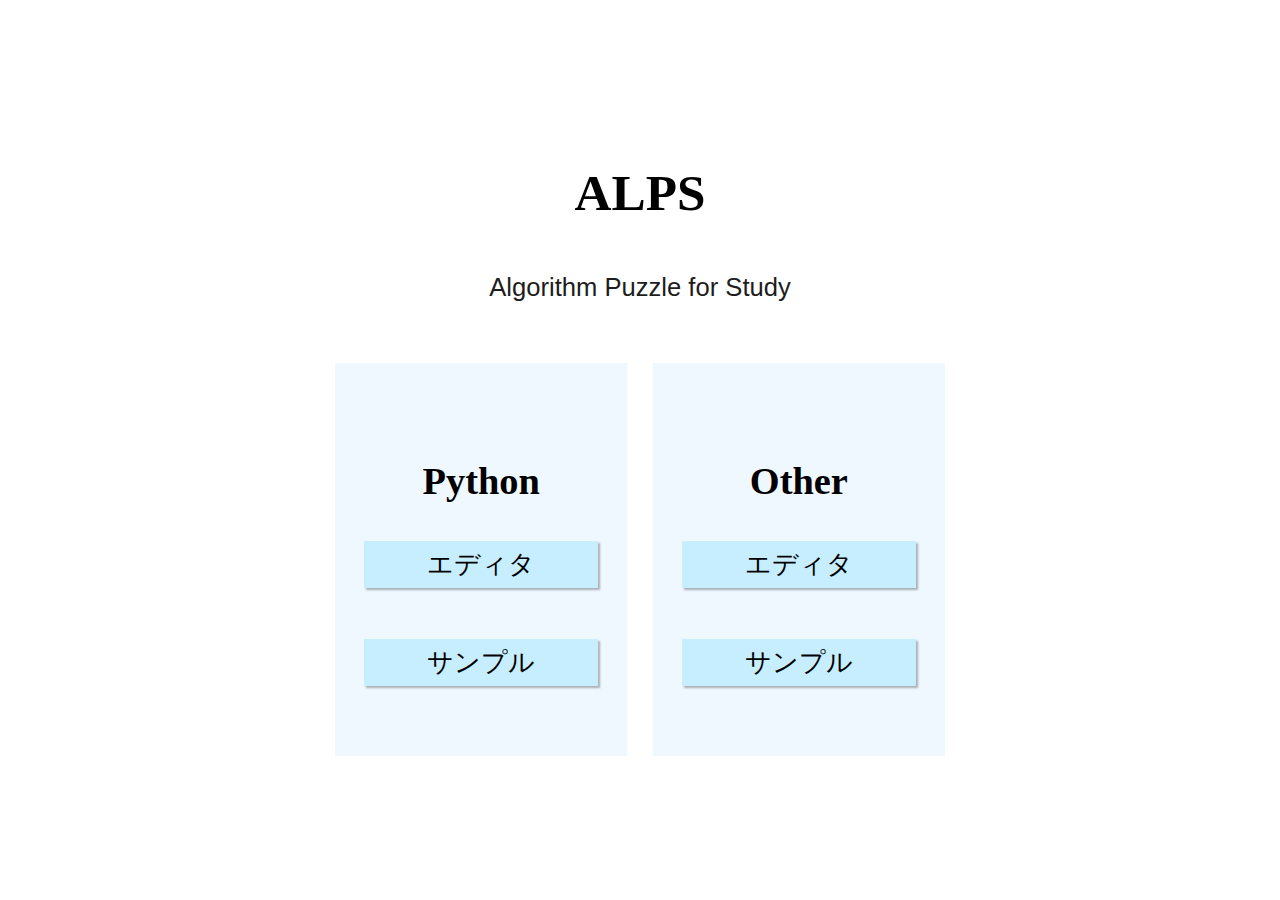
<file: index.html>
<!DOCTYPE html>
<html lang="ja">
<head>
	<meta charset="UTF-8">
	<meta name="viewport" content="width=device-width, initial-scale=1">
	<title>ALPS</title>
	<link rel="icon" href="icon.ico">
	<link rel="stylesheet" type="text/css" href="./css/common.css">
</head>
<body>
	<main id="main">
		<header id="title">
			<h1>ALPS</h1>
			<p>Algorithm Puzzle for Study</p>
		</header>
		<section class="category">
			<h2>Python</h2>
			<p><a href="./contentPython/editor.html">エディタ</a></p>
			<p><a href="./contentPython/sample.html">サンプル</a></p>
		</section>
<!--
		<section class="category">
			<h2>DNCL</h2>
			<p><a href="./contentDNCL/editor.html">エディタ</a></p>
			<p><a href="./contentDNCL/sample.html">サンプル</a></p>
		</section>
-->
		<section class="category">
			<h2>Other</h2>
			<p><a href="./contentOther/editor.html">エディタ</a></p>
			<p><a >サンプル</a></p>
		</section>
	</main>
</body>
</html>
</file>
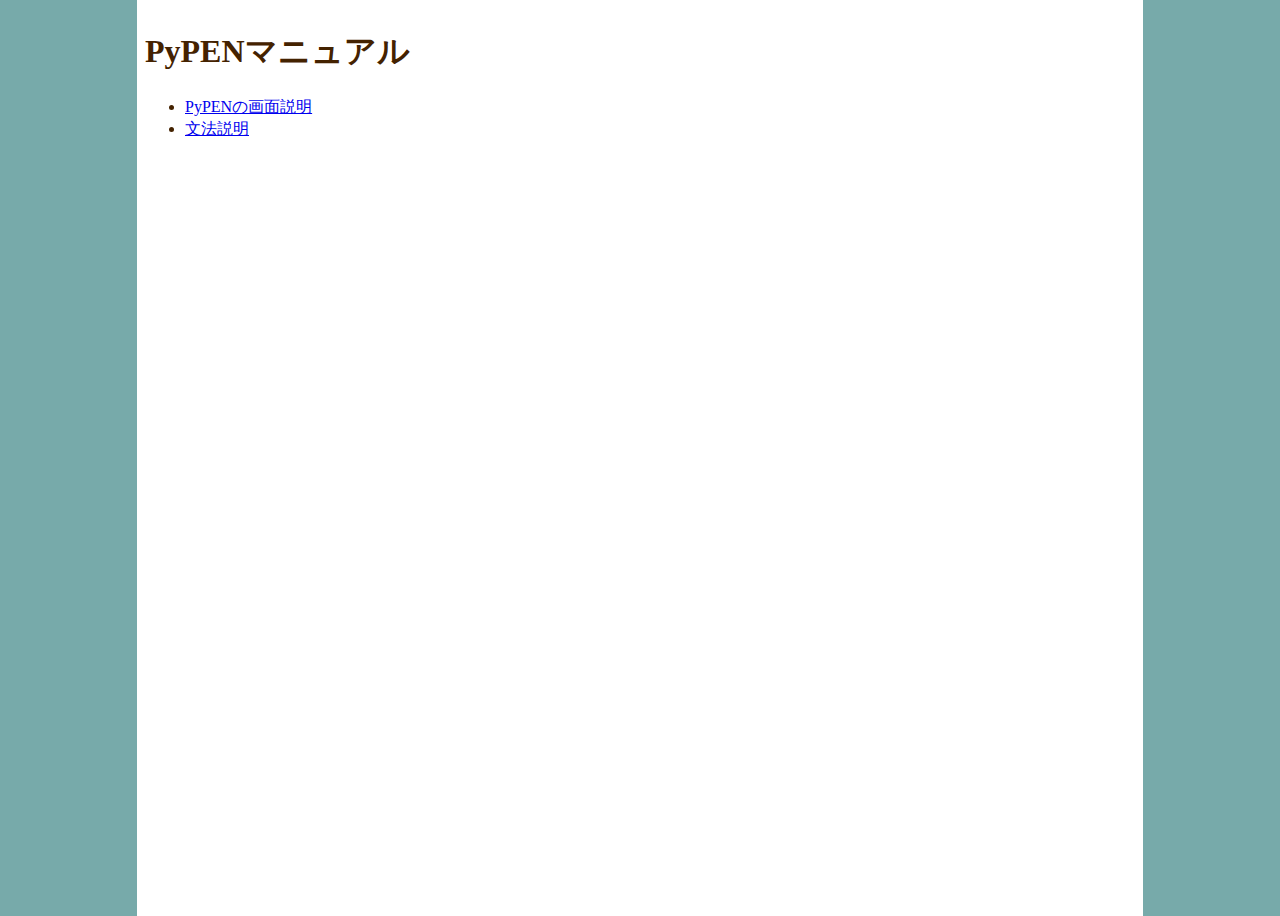
<file: js/js-pypen/manual/index.html>
<!DOCTYPE html>
<html>
    <head>
        <meta charset="utf-8"/>
        <link rel="stylesheet" type="text/css" href="index.css"/>
        <title>PyPENマニュアル</title>
    </head>
    <body>
        <div id="whole">
        <h1>PyPENマニュアル</h1>
        <ul>
            <li><a href="pypen.html">PyPENの画面説明</a></li>
            <li><a href="syntax.html">文法説明</a></li>
        </ul>
        </div>
    </body>
</html>
</file>
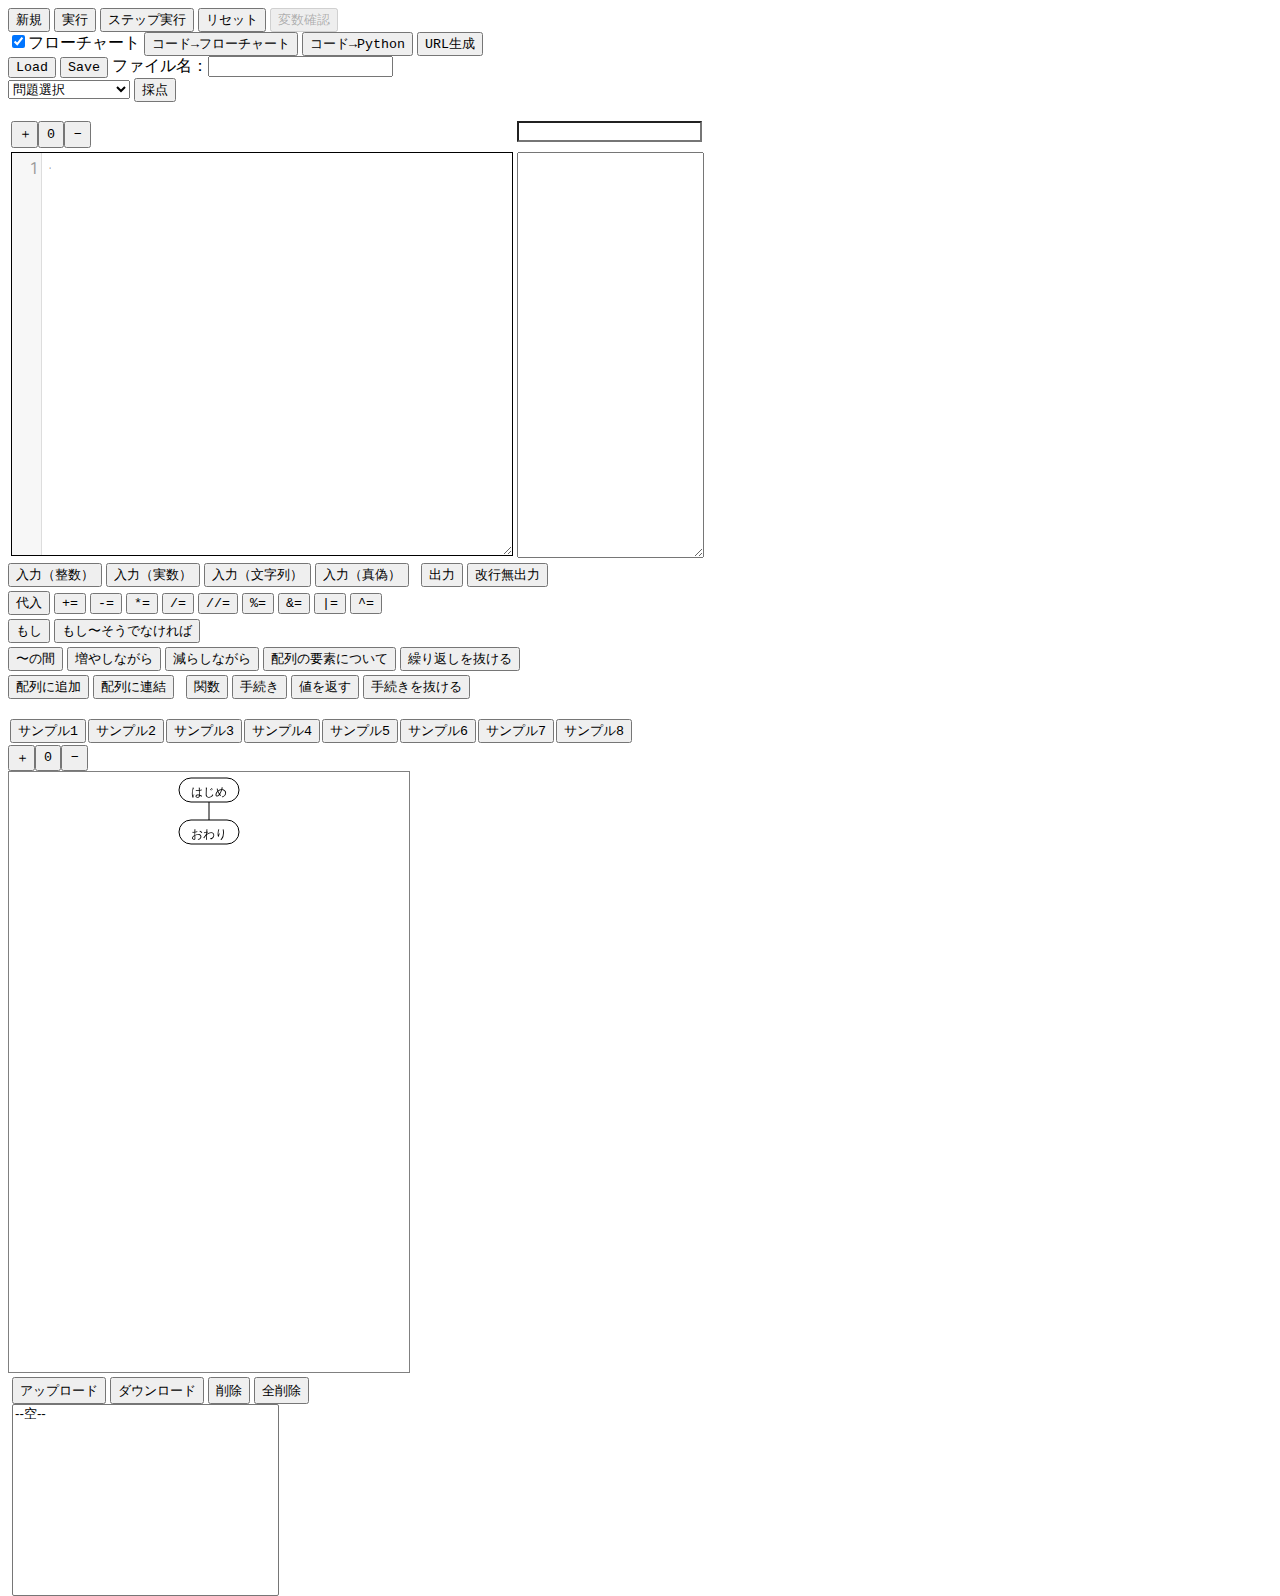
<file: contentDNCL/editor.html>
<!DOCTYPE html>
<html>
<head>
	<meta charset="UTF-8">
	<title>PyPEN</title>
	<link rel="icon" href="../icon.ico">
	<link href="../js/js-pypen/js/jquery.contextMenu.min.css" type="text/css" rel="stylesheet"/>
	<link href="../js/js-pypen/js/codemirror.css" type="text/css" rel="stylesheet"/>
	<link href="../js/js-pypen/dncl.css" type="text/css" rel="stylesheet"/>
</head>
<body>
	<div>
		<div id="Button_area">
		<button   id="newButton" type="button">新規</button>
		<button   id="runButton" type="button">実行</button>
		<button   id="stepButton" type="button">ステップ実行</button>
		<button   id="resetButton" type="button">リセット</button>
		<button   id="dumpButton" type="button">変数確認</button>
		<span     id="dirty">*</span>  <br>
		<input    id="flowchartButton" type="checkbox">フローチャート
		<button   id="drawButton" type="button" onclick="codeChange();">コード→フローチャート</button>
		<button   id="pythonButton" type="button" onclick="makePython();">コード→Python</button>
		<button   id="urlButton" type="button">URL生成</button><br>
		<button   id="loadButton1" type="button">Load</button>
		<input    id="loadButton" type="file" accept=".PyPEN"/>
		<a href="#" id="downloadLink"><button>Save</button></a>
		ファイル名：<input id="file_prefix" type="text"/><br>
		</div>
		<div id="Quiz_area">
			<select id="quiz_select"></select>
			<button id="quiz_marking">採点</button>
			<p id="quiz_question"></p>
		</div>
		<table>
			<tr><td>
				<button type="button" id="font_up"   onclick='font_size(1);' style="width:2em;height:2em;">＋</button>
				<button type="button" id="font_zero" onclick='font_size(0);' style="width:2em;height:2em;">0</button>
				<button type="button" id="font_down" onclick='font_size(-1);' style="width:2em;height:2em;">−</button>
			</td><td>
				<div id="Input_area">
					<input id="input_area" type="text" size="20" onkeydown="keydownInput(event);">
					<span id="input_status">Now Loading...</span><br>
				</div>
			</td></tr>
			<tr><td>
				<div id="Source_area">
					<textarea id="sourceTextarea" spellcheck="false"></textarea>
				</div>
			</td><td>
				<div id="Result_area">
					<textarea id="resultTextarea" cols="20" readonly></textarea>
				</div>
			</td></tr>
		</table>
		<div id="EditButtons">
			<button type="button" class="editButton" onclick='editButton("《変数》に整数を入力する");'>入力（整数）</button>
			<button type="button" class="editButton" onclick='editButton("《変数》に実数を入力する");'>入力（実数）</button>
			<button type="button" class="editButton" onclick='editButton("《変数》に文字列を入力する");'>入力（文字列）</button>
			<button type="button" class="editButton" onclick='editButton("《変数》に真偽を入力する");'>入力（真偽）</button>&nbsp;&nbsp;
			<button type="button" class="editButton" onclick='editButton("表示する(《値》)");'>出力</button>
			<button type="button" class="editButton" onclick='editButton("改行なしで表示する(《値》)");'>改行無出力</button><br>
			<button type="button" class="editButton" onclick='editButton("《変数》=《値》");'>代入</button>
			<button type="button" class="editButton" onclick='editButton("《変数》+=《値》");'>+=</button>
			<button type="button" class="editButton" onclick='editButton("《変数》-=《値》");'>-=</button>
			<button type="button" class="editButton" onclick='editButton("《変数》*=《値》");'>*=</button>
			<button type="button" class="editButton" onclick='editButton("《変数》/=《値》");'>/=</button>
			<button type="button" class="editButton" onclick='editButton("《変数》//=《値》");'>//=</button>
			<button type="button" class="editButton" onclick='editButton("《変数》%=《値》");'>%=</button>
			<button type="button" class="editButton" onclick='editButton("《変数》&=《値》");'>&amp;=</button>
			<button type="button" class="editButton" onclick='editButton("《変数》|=《値》");'>|=</button>
			<button type="button" class="editButton" onclick='editButton("《変数》^=《値》");'>^=</button><br>
			<button type="button" class="editButton" onclick='editButton("もし《条件式》ならば：");'>もし</button>
			<button type="button" class="editButton" onclick='editButton("もし《条件式》ならば：\nそうでなければ：");'>もし〜そうでなければ</button><br>
			<button type="button" class="editButton" onclick='editButton("《条件式》の間：");'>〜の間</button>
			<button type="button" class="editButton" onclick='editButton("《変数》を《値》から《値》まで《値》ずつ増やしながら：");'>増やしながら</button>
			<button type="button" class="editButton" onclick='editButton("《変数》を《値》から《値》まで《値》ずつ減らしながら：");'>減らしながら</button>
			<button type="button" class="editButton" onclick='editButton("《配列》の要素《変数》について繰り返す：");'>配列の要素について</button>
			<button type="button" class="editButton" onclick='editButton("繰り返しを抜ける\n");'>繰り返しを抜ける</button><br>
			<button type="button" class="editButton" onclick='editButton("《配列変数》に《値》を追加する");'>配列に追加</button>
			<button type="button" class="editButton" onclick='editButton("《配列変数》に《配列》を連結する");'>配列に連結</button>&nbsp;&nbsp;
			<button type="button" class="editButton" onclick='editButton("関数 《関数名》()：");'>関数</button>
			<button type="button" class="editButton" onclick='editButton("手続き 《手続き名》()：");'>手続き</button>
			<button type="button" class="editButton" onclick='editButton("《値》を返す");'>値を返す</button>
			<button type="button" class="editButton" onclick='editButton("手続きを抜ける");'>手続きを抜ける</button>
		</div>
		<div id="SampleButtons">
		</div>
	</div>
	<div id="Right_area">
		<div id="Flowchart_area">
			<div>
				<button type="button" onclick="changeSize(1);" style="width:2em;height:2em;float:left;">＋</button>
				<button type="button" onclick="changeSize(0);" style="width:2em;height:2em;float:left;">0</button>
				<button type="button" onclick="changeSize(-1);" style="width:2em;height:2em;float:left;">−</button>
			</div>
			<canvas id="flowchart" width="400px" height="600px"></canvas><br>
		</div>
		<div id="Storage_area">
			<button type="button" id="storage_upload1">アップロード</button>
			<input type="file"    id="storage_upload"></input>
			<a href="#" id="storage_download"><button id="storage_download1">ダウンロード</button></a>
			<button type="button" id="storage_remove">削除</button>
			<button type="button" id="storage_clear">全削除</button><br>
			<select id="storage_list" size="10">
			</select>
		</div>
	</div>
	<canvas id="canvas"></canvas>
	<div id="graph"></div>
<div id="input"></div>
<div id="input-overlay"></div>
<script src="../js/js-pypen/load.js" type="text/javascript"></script>
</body>
</html>
</file>
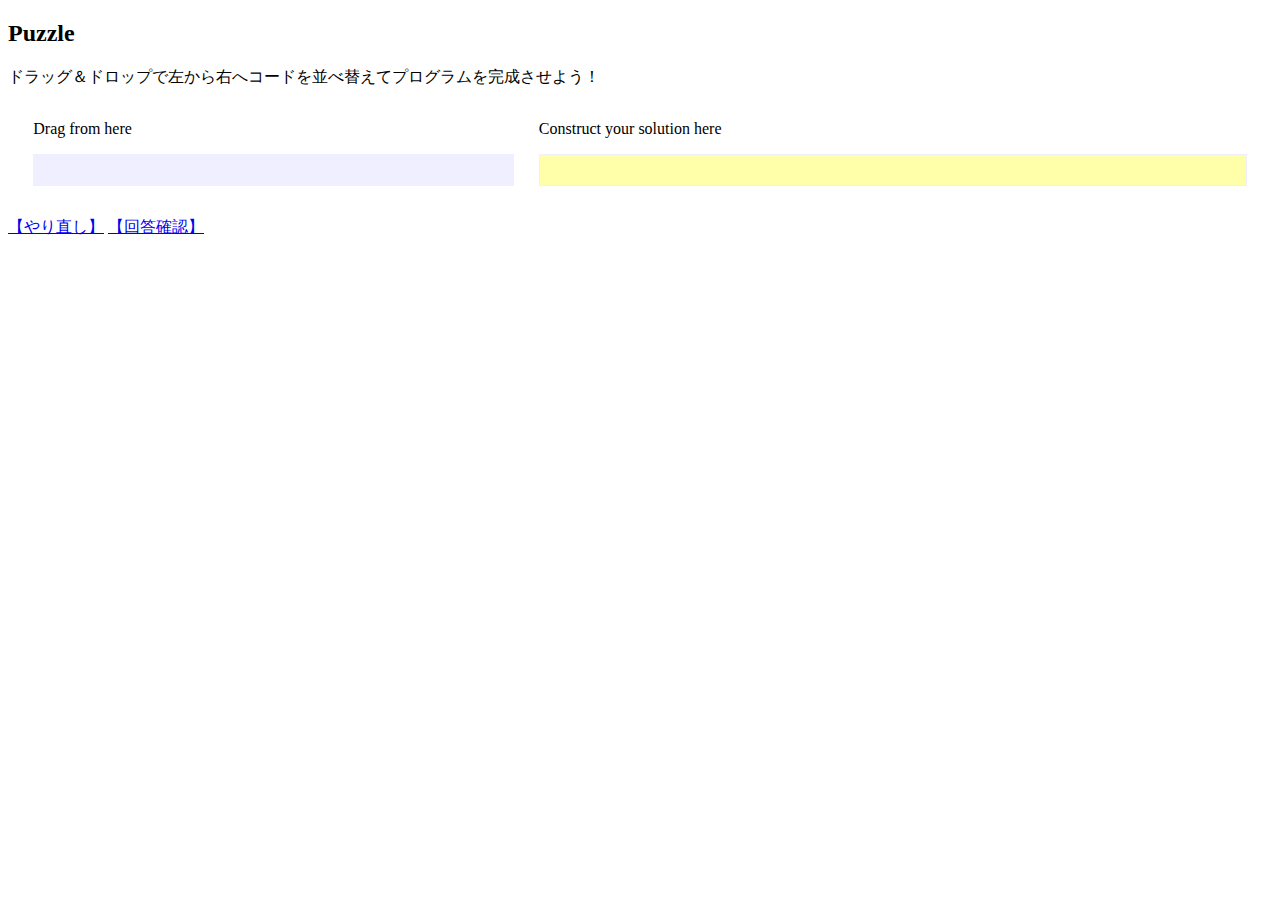
<file: contentOther/puzzle.html>
<!DOCTYPE html>
<html lang="ja">
<head>
    <meta charset="UTF-8">
    <title>alps</title>
    <link rel="icon" href="../icon.ico">
    <link href="../js/js-parsons/parsons.css" rel="stylesheet" />
    <link href="../js/js-parsons/lib/prettify.css" rel="stylesheet" />
    <script src="../js/js-parsons/lib/prettify.js"></script>
    <script src="../js/js-parsons/lib/jquery.min.js"></script>
    <script src="../js/js-parsons/lib/jquery-ui.min.js"></script>
    <script src="../js/js-parsons/lib/jquery.ui.touch-punch.min.js"></script>
    <script src="../js/js-parsons/lib/underscore-min.js"></script>
    <script src="../js/js-deflate/rawdeflate.js"></script>
    <script src="../js/js-deflate/rawinflate.js"></script>
    <script src="../js/js-parsons/lib/lis.js"></script>
    <script src="../js/js-parsons/parsons.js"></script>
    <script src="../js/common.js"></script>
</head>
<body>
    <h2>Puzzle</h2>
    <p>ドラッグ＆ドロップで左から右へコードを並べ替えてプログラムを完成させよう！</p>

    <div id="sortableTrash" class="sortable-code"></div>
    <div id="sortable" class="sortable-code"></div>
    <div style="clear:both;"></div>
    <p>
        <a href="#" id="newInstanceLink">【やり直し】</a>
        <a href="#" id="feedbackLink">【回答確認】</a>
    </p>
    <script>
    var initial = query2code();

    function displayErrors(fb) {
        if(fb.errors.length > 0) {
            alert(fb.errors[0]);
        }
    } 

    $(document).ready(function(){
        var parson = new ParsonsWidget({
            'sortableId': 'sortable',
            'trashId': 'sortableTrash',
            'max_wrong_lines': 1,
            'feedback_cb' : displayErrors
        });
        parson.init(initial);
        parson.shuffleLines();
        $("#newInstanceLink").click(function(event){
            event.preventDefault();
            parson.shuffleLines();
        });
        $("#feedbackLink").click(function(event){
            event.preventDefault();
            parson.getFeedback();
        });
    });
    </script>
</body>
</html>
</file>
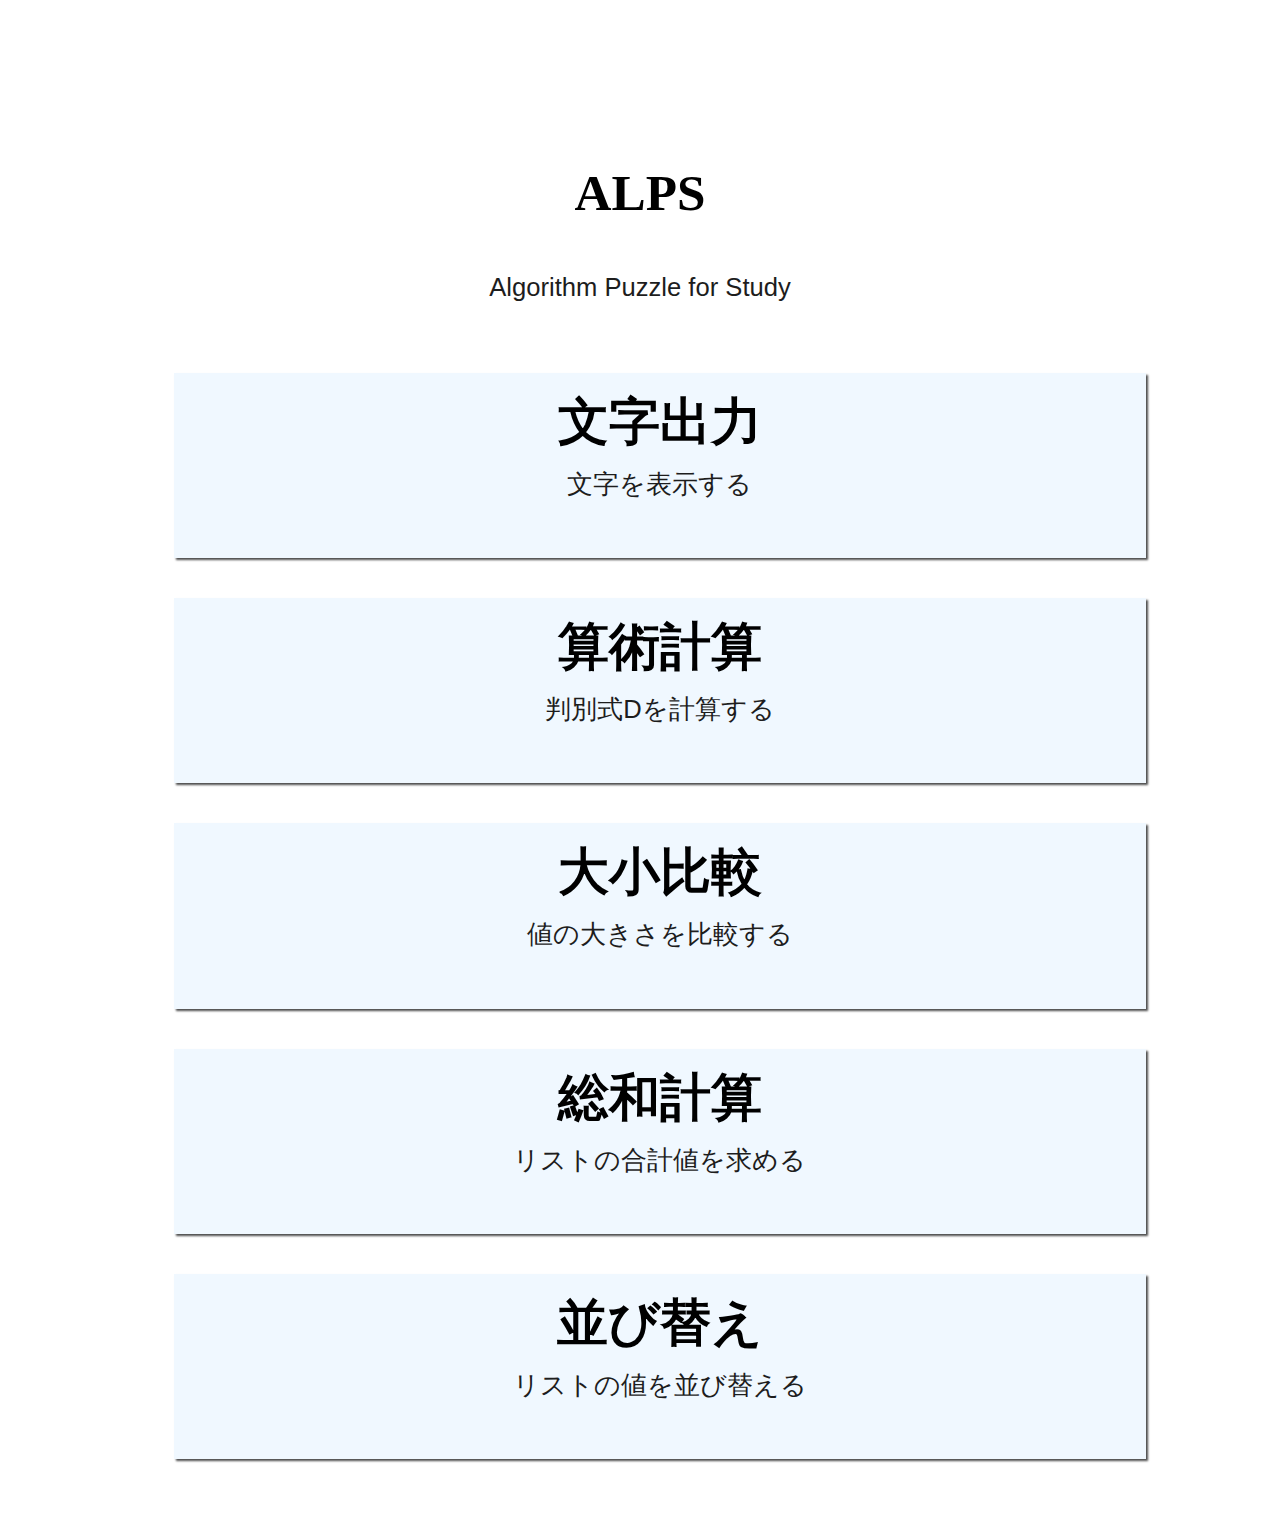
<file: contentOther/sample.html>
<!DOCTYPE html>
<html lang="ja">
<head>
	<meta charset="UTF-8">
	<title>ALPS</title>
	<link rel="icon" href="../icon.ico">
	<link href="../css/common.css" type="text/css" rel="stylesheet"/>
</head>
<body>
	<main id="main">
		<header id="title">
			<h1><a href="../">ALPS</a></h1>
			<p>Algorithm Puzzle for Study</p>
		</header>
		<section class="puzzle_link">
			<a href="./puzzle.html?">
				<h1>文字出力</h1>
				<p>文字を表示する</p>
			</a>
		</section>
		<section class="puzzle_link">
			<a href="./puzzle.html?">
				<h1>算術計算</h1>
				<p>判別式Dを計算する</p>
			</a>
		</section>
		<section class="puzzle_link">
			<a href="./puzzle.html?">
				<h1>大小比較</h1>
				<p>値の大きさを比較する</p>
			</a>
		</section>
		<section class="puzzle_link">
			<a href="./puzzle.html?">
				<h1>総和計算</h1>
				<p>リストの合計値を求める</p>
			</a>
		</section>
		<section class="puzzle_link">
			<a href="./puzzle.html?">
				<h1>並び替え</h1>
				<p>リストの値を並び替える</p>
			</a>
		</section>
	</main>
</body>
</html>
</file>
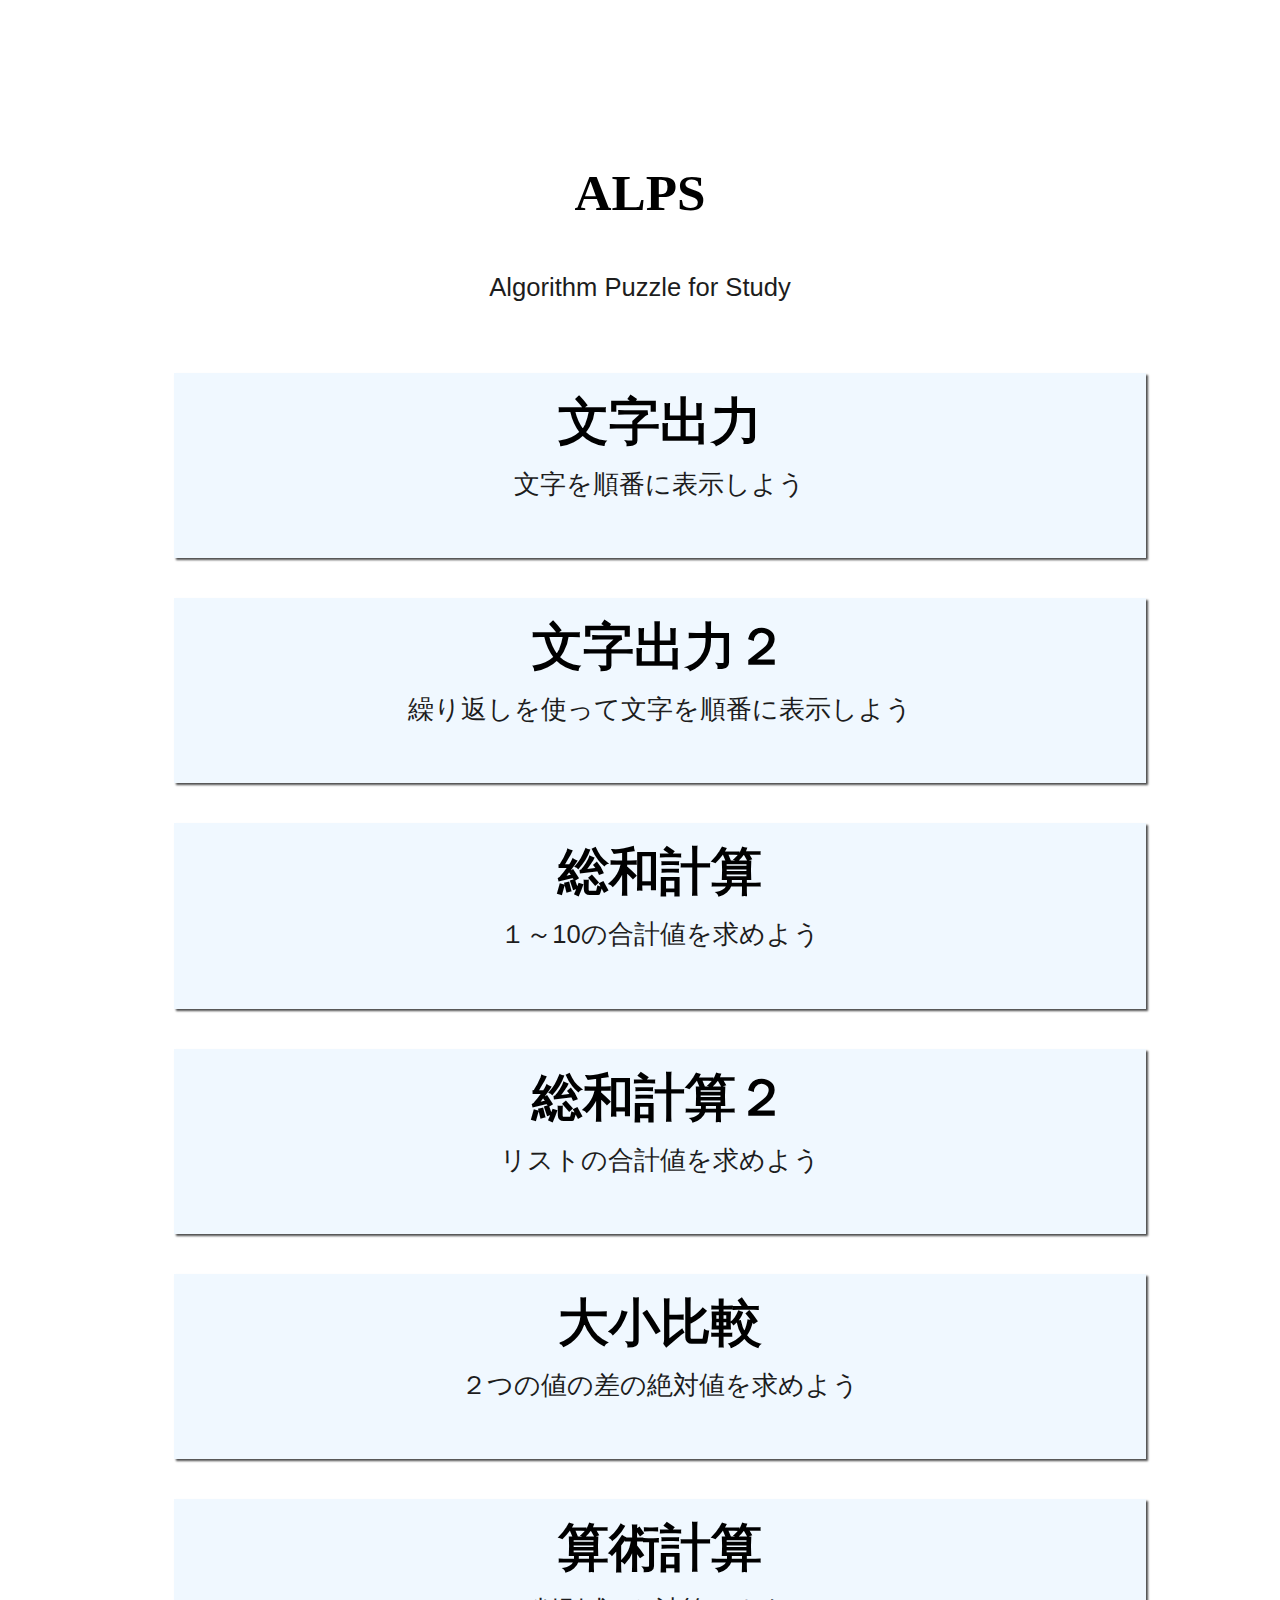
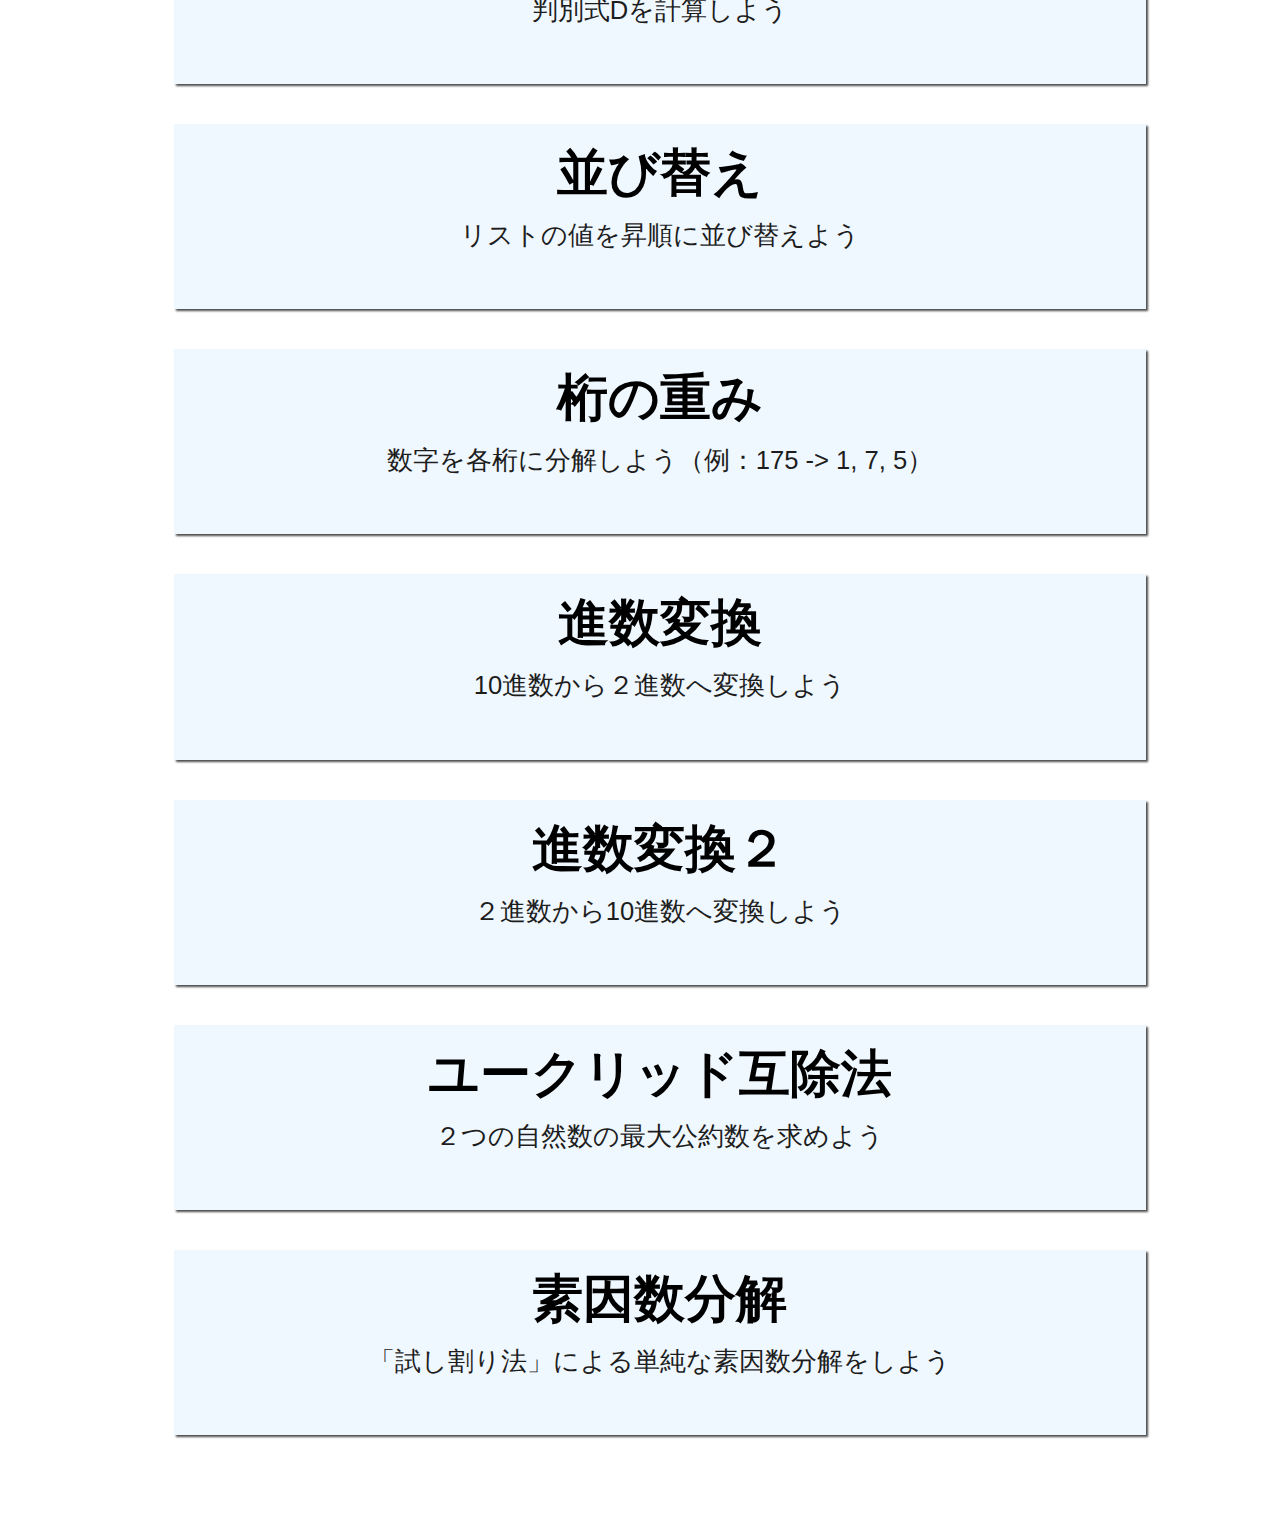
<file: contentPython/sample.html>
<!DOCTYPE html>
<html lang="ja">
<head>
	<meta charset="UTF-8">
	<title>ALPS</title>
	<link rel="icon" href="../icon.ico">
	<link href="../css/common.css" type="text/css" rel="stylesheet"/>
</head>
<body>
	<main id="main">
		<header id="title">
			<h1><a href="../">ALPS</a></h1>
			<p>Algorithm Puzzle for Study</p>
		</header>
		<section class="puzzle_link">
			<a href="./puzzle.html?KyjKzCvRMNRUNXAsADONEExjBNMEwTTVBAA=">
				<h1>文字出力</h1>
				<p>文字を順番に表示しよう</p>
			</a>
		</section>
		<section class="puzzle_link">
			<a href="./puzzle.html?S8svUjUyyAThPCBRlJiXnqphqqlq7Khq4AgUgKOCosy8Eo1MTQA=">
				<h1>文字出力２</h1>
				<p>繰り返しを使って文字を順番に表示しよう</p>
			</a>
		</section>
		<section class="puzzle_link">
			<a href="./puzzle.html?q1Q1MlA1dgGSBqoGjmn5RUBWJgjnAYmixLz0VA1DA01VY0egLEgpDFXC9YFZRk5gfQaOBUWZeSUalZoA">
				<h1>総和計算</h1>
				<p>１～10の合計値を求めよう</p>
			</a>
		</section>
		<section class="puzzle_link">
			<a href="./puzzle.html?RU5JDoAgDHxNE7hhkaBH0I94UEOi1aAe/L1FXJJ2ZppOFzrmDVCBbhMaXwA2rHSmOhPazNXTxfLpW6zBtKDc+e1QXA1LZBVSEkPsaOzF1JMgviYlaMemNPHGP34r9IzJyw+FfGCNgXZxygs=">
				<h1>総和計算２</h1>
				<p>リストの合計値を求めよう</p>
			</a>
		</section>
		<section class="puzzle_link">
			<a href="./puzzle.html?tY/BCsMgEES/ZiAeCnYTUz0q+ikpCCVomx7y99XV5NpeCssy7MwubxNIYvSlx3Ub4pre2wAihBlGwUkEBethbglhhCYYqiNdpoqFhXFsXUuoCzsjTHAa+rRUF3piIespIiEgPaTNv1Lkf1LEewFIjBJKb1C2eVUftZ+0NXzhKIeWx2v5vpT7Umqh9Kw/7+ID">
				<h1>大小比較</h1>
				<p>２つの値の差の絶対値を求めよう</p>
			</a>
		</section>
		<section class="puzzle_link">
			<a href="./puzzle.html?tZHNCoMwEISfZkCFQox/yTFp4nuoWBCKSGvfv5tErYcePCiYddhJMt9qA86QGarDOEfDOH3mCJzDlpAFNIMtoAxk1cBmEBySu5agbuGFgtTeSmnTIlQJm0MLiM0qFiFyL5i7ivM4BjNgqj1K0V5J0R2l6K6kMBuF+ypJQoVsdqOVuwatZnl34cTwIB2OWarMKxU8p9dnerm5/ESEbCHr3WgCqoLKVmqyaui7HzF0cscYLu2fu0gTYM9NTf+mvvuTQoJQv39FIV8=">
				<h1>算術計算</h1>
				<p>判別式Dを計算しよう</p>
			</a>
		</section>
		<section class="puzzle_link">
			<a href="./puzzle.html?[base64]">
				<h1>並び替え</h1>
				<p>リストの値を昇順に並び替えよう</p>
			</a>
		</section>
		<section class="puzzle_link">
			<a href="./puzzle.html?bZBRCsMgEERPM5D8raYm6+famJsUGmgllITm+FWjodDCMjyYUWcN2xOa0I1R57A2c1i2tYHW8AaWwBf4HqLACr5LKi5ZzOAeniEDpCuWHSpMBY7j1sCdQNnSsPkJNhCTQWDjzRPcFVZigbYFjSB53+fHLbYLpamPSpnkCCSus5/LlLg2URX9JsPX4jU75fkbX17pd/b2Aw==">
				<h1>桁の重み</h1>
				<p>数字を各桁に分解しよう（例：175 -> 1, 7, 5）</p>
			</a>
		</section>
		<section class="puzzle_link">
			<a href="./puzzle.html?dVHLCsMgEPyagXgzNqZ61Eb/o4dAA62EPMjvdzXad2FZhp3dGXcN6w2C49BRHsJSDWFclwpCCDgNxWEJtNASlsMdoGoYCydhGigdKeWhbab0sQCfgWpq/l/JlUrzTgloEU0U+cgEzA8T0xaT4maKMkkVfzgPe4I2tBRj4B24OYd566fH4sTESNR2Ga491UI+jKPMEzJ7Q+rP8aEzL1OV54SkLFiC9tn5pRBe7l9GfQqeHzRO8V/2eXYH">
				<h1>進数変換</h1>
				<p>10進数から２進数へ変換しよう</p>
			</a>
		</section>
		<section class="puzzle_link">
			<a href="./puzzle.html?dVHZDsIgEPyaSYpPsD2ER7D0P3xoIokS4xF/36WFelQTshlmdmc44v0Ekqh7riHeqhDP91sFIiXhDbSEI/gOpoVjpoZWsA6+hW2gTZL0AOOyZLYFDBnohv4b+cI0nxLBUMrQHNNOwP7IsF3JKGG2OLNViYcf4HYwli8lBGQPaffx+hgvy8XlzIZv4nEIx5G3MT+Sn6SE7NyQcFlfnlUeoparkoLrJtGUQEJBTLJ7ja4s49vnFLthWuy4bn+dPyzWam47X9LnzjniCQ==">
				<h1>進数変換２</h1>
				<p>２進数から10進数へ変換しよう</p>
			</a>
		</section>
		<section class="puzzle_link">
			<a href="./puzzle.html?[base64]">
				<h1>ユークリッド互除法</h1>
				<p>２つの自然数の最大公約数を求めよう</p>
			</a>
		</section>
		<section class="puzzle_link">
			<a href="./puzzle.html?jZHdasMwDIWf5kB75yp1Yl/KrfMky5ihNaU/bI8/SU7bwOgoiHAi6Zx8durtCHLo9vIs9boq9XS7rkCEPCBtwQ7ZIyYTPaJHsk4ICD1yAA/gDrlD2CAOdzHqKMiINSdskfqFXXYIkSzHg70J1q/kEWmHyAKwXsPt4fh0Vq6qnDtFFTSj3aiy1lQ/rEVtPPvK41zUGt9f5TDJa52PnFuIKG4LZp+rfD43yWtjjrNE98q2rAYuQD8P0vIf8KucuvhFd6LRSvL+OKfDZXqH7nk9pijpbfwC">
				<h1>素因数分解</h1>
				<p>「試し割り法」による単純な素因数分解をしよう</p>
			</a>
		</section>
<!--
		<section class="puzzle_link">
			<a href="./puzzle.html?">
				<h1></h1>
				<p></p>
			</a>
		</section>
-->
	</main>
</body>
</html>
</file>
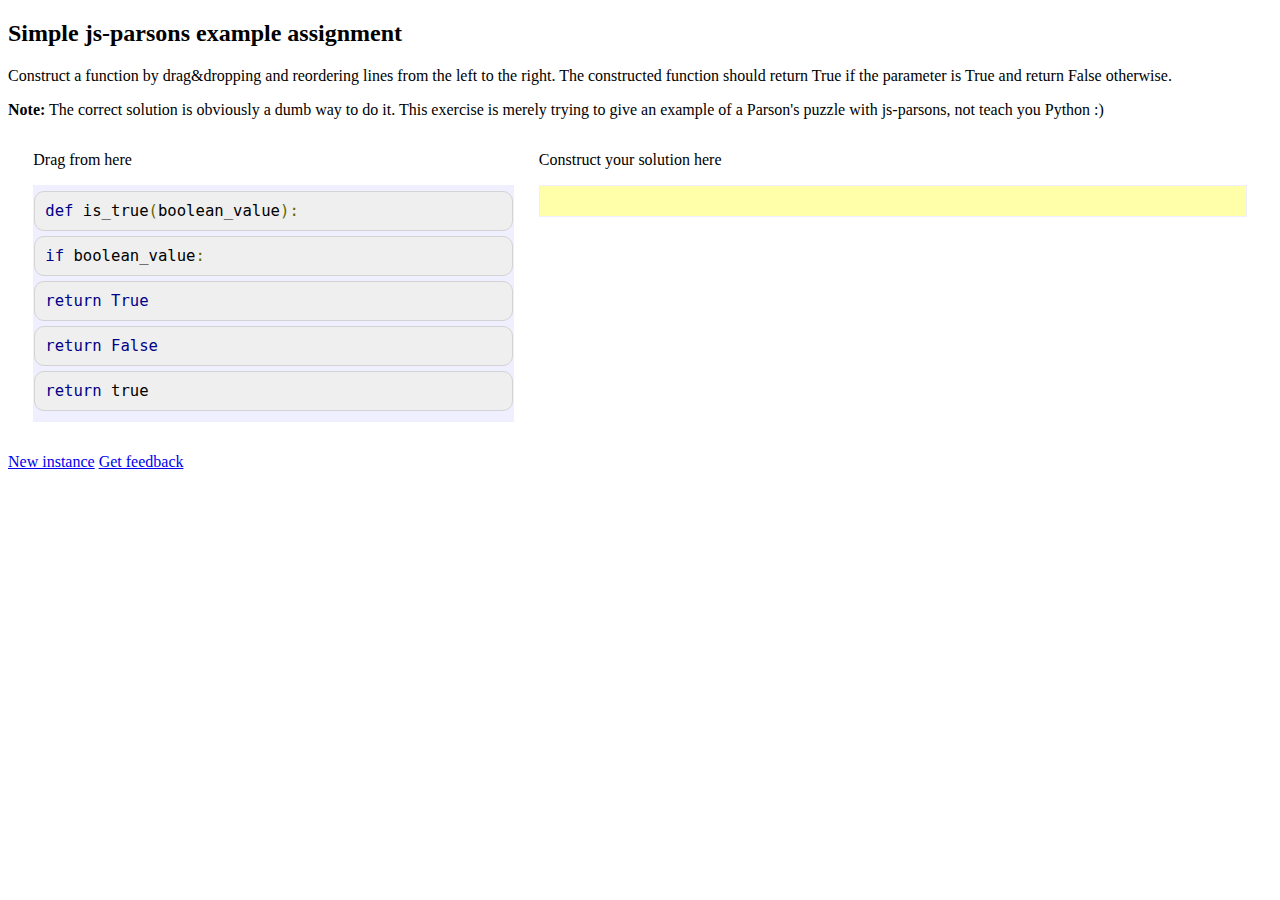
<file: js/js-parsons/examples/example.html>
<!doctype html>
<html>
    <head>
        <title>Simple js-parsons example assignment</title>
        <link href="../parsons.css" rel="stylesheet" />
        <link href="../lib/prettify.css" rel="stylesheet" />
        <script src="../lib/prettify.js"></script>
    </head>
    <body>
        <h2>Simple js-parsons example assignment</h2>
        <p>Construct a function by drag&amp;dropping and reordering lines from the
            left to the right.
            The constructed function should return True if the parameter is True and
            return False otherwise.</p>
        <p><strong>Note:</strong> The correct solution is obviously a dumb way to do
            it. This exercise is merely trying to give an example of a Parson's
            puzzle with js-parsons, not teach you Python :)</p>
        <div id="sortableTrash" class="sortable-code"></div>
        <div id="sortable" class="sortable-code">
        </div>
        <div style="clear:both;"></div>
        <p>
            <a href="#" id="newInstanceLink">New instance</a>
            <a href="#" id="feedbackLink">Get feedback</a>
        </p>
        <script src="../lib/jquery.min.js"></script>
        <script src="../lib/jquery-ui.min.js"></script>
        <script src="../lib/jquery.ui.touch-punch.min.js"></script>
        <script src="../lib/underscore-min.js"></script>
        <script src="../lib/lis.js"></script>
        <script src="../parsons.js"></script>
        <script>
        var initial = 'def is_true(boolean_value):\n' +
                      '  if boolean_value:\n' +
                      '    return True\n' +
                      '  return False\n' +
                      '  return true #distractor\n' 

        function displayErrors(fb) {
            if(fb.errors.length > 0) {
                alert(fb.errors[0]);
            }
        } 

        $(document).ready(function(){
            var parson = new ParsonsWidget({
                'sortableId': 'sortable',
                'trashId': 'sortableTrash',
                'max_wrong_lines': 1,
                'feedback_cb' : displayErrors
            });
            parson.init(initial);
            parson.shuffleLines();
            $("#newInstanceLink").click(function(event){
                event.preventDefault();
                parson.shuffleLines();
            });
            $("#feedbackLink").click(function(event){
                event.preventDefault();
                parson.getFeedback();
            });
        });
        </script>
    </body>
</html>
</file>
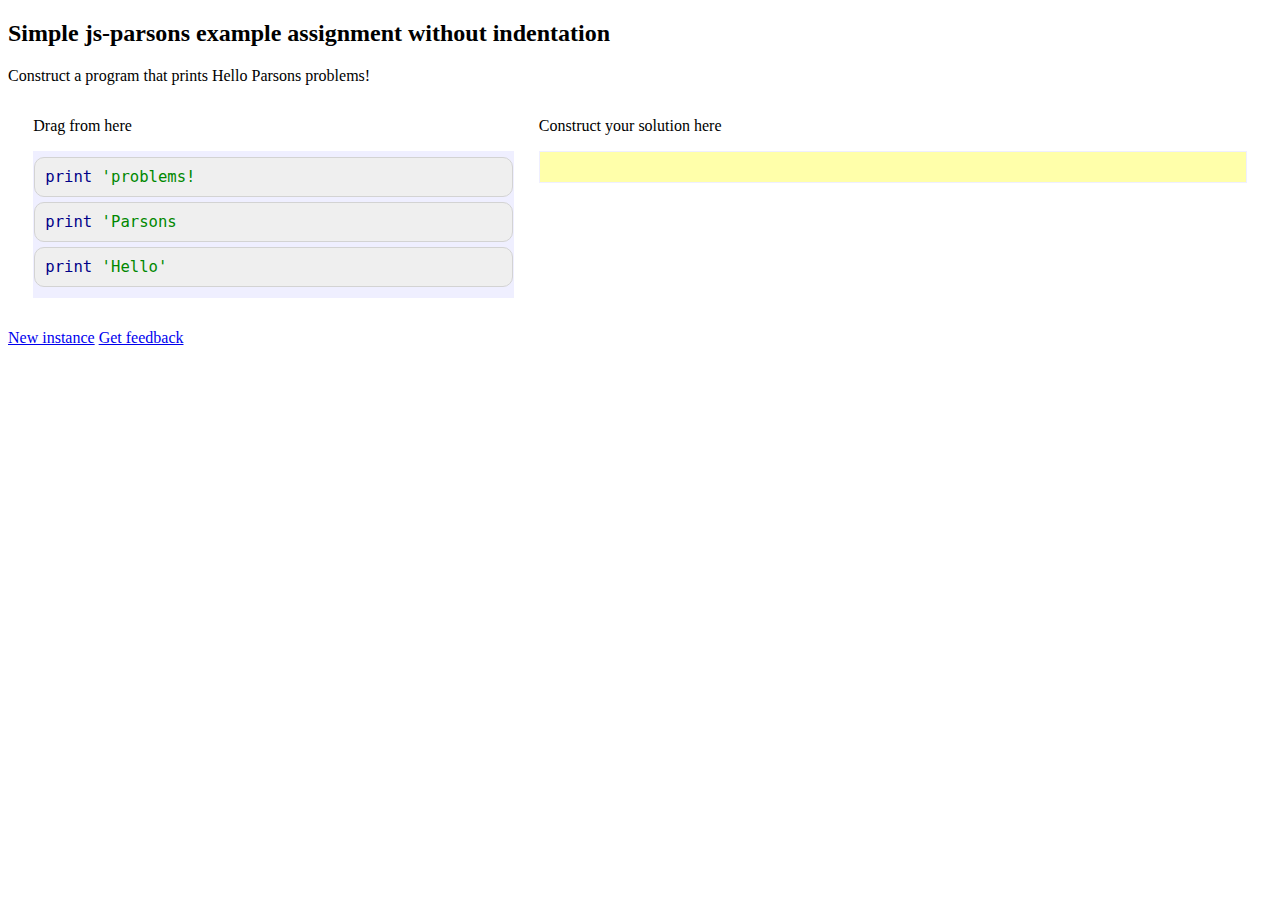
<file: js/js-parsons/examples/hello-parson-noindent.html>
<!doctype html>
<html>
    <head>
        <title>Simple js-parsons example assignment</title>
        <link href="../parsons.css" rel="stylesheet" />
        <link href="../lib/prettify.css" rel="stylesheet" />
        <script src="../lib/prettify.js"></script>
    </head>
    <body>
        <h2>Simple js-parsons example assignment without indentation</h2>
        <p>Construct a program that prints Hello Parsons problems!</p>
        <div id="sortableTrash" class="sortable-code"></div>
        <div id="sortable" class="sortable-code">
        </div>
        <div style="clear:both;"></div>
        <p>
            <a href="#" id="newInstanceLink">New instance</a>
            <a href="#" id="feedbackLink">Get feedback</a>
        </p>
        <script src="../lib/jquery.min.js"></script>
        <script src="../lib/jquery-ui.min.js"></script>
        <script src="../lib/jquery.ui.touch-punch.min.js"></script>
        <script src="../lib/underscore-min.js"></script>
        <script src="../lib/lis.js"></script>
        <script src="../parsons.js"></script>
        <script>
        var initial = "print 'Hello'\n" +
                      "print 'Parsons\n" +
                      "print 'problems!";

        function displayErrors(fb) {
            if(fb.errors.length > 0) {
                alert(fb.errors[0]);
            }
        } 

        $(document).ready(function(){
            var parson = new ParsonsWidget({
                sortableId: 'sortable',
                trashId: 'sortableTrash',
                max_wrong_lines: 1,
                feedback_cb : displayErrors,
                can_indent: false
            });
            parson.init(initial);
            parson.shuffleLines();
            $("#newInstanceLink").click(function(event){
                event.preventDefault();
                parson.shuffleLines();
            });
            $("#feedbackLink").click(function(event){
                event.preventDefault();
                parson.getFeedback();
            });
        });
        </script>
    </body>
</html>
</file>
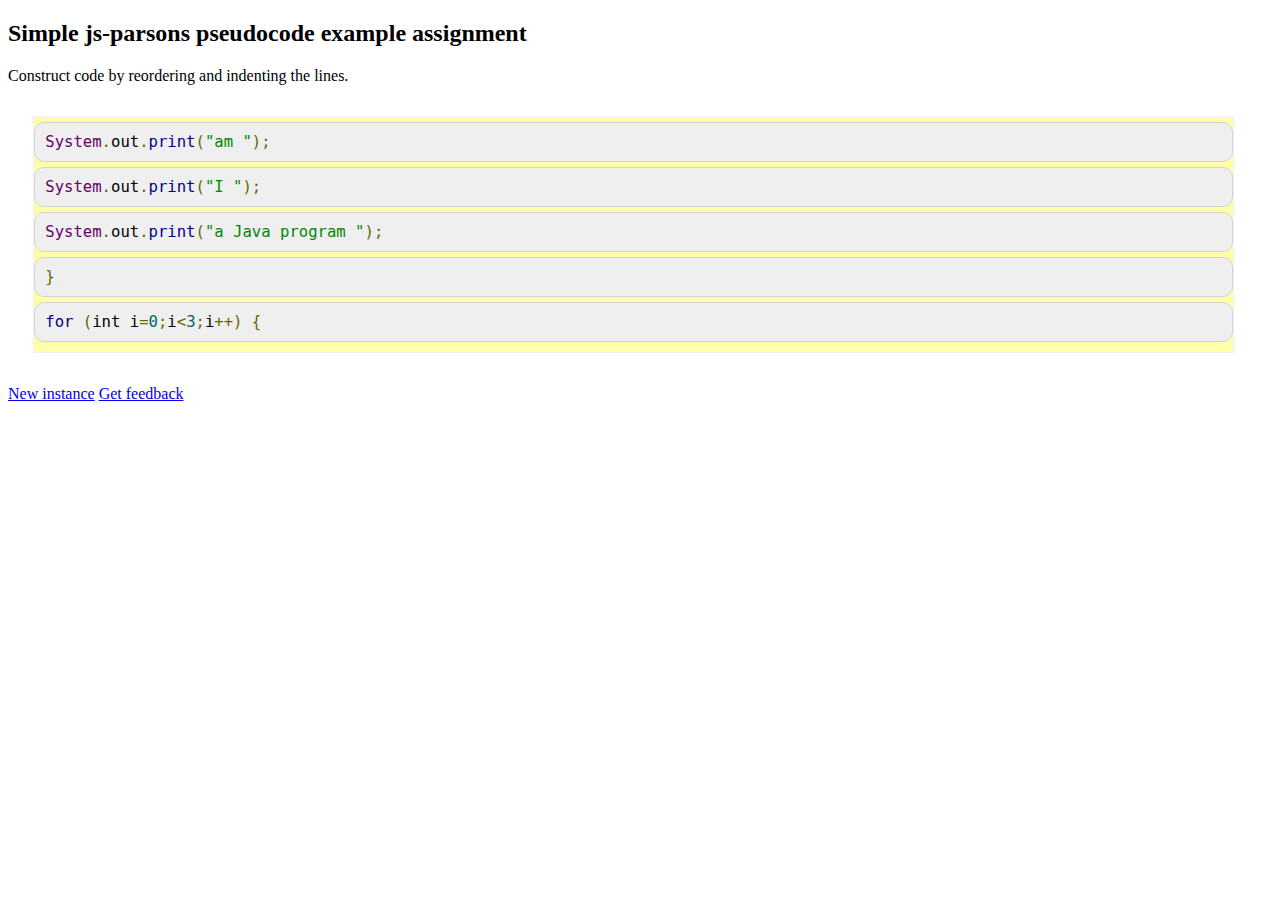
<file: js/js-parsons/examples/java-example.html>
<!doctype html>
<html>
    <head>
        <title>Simple js-parsons example assignment</title>
        <link href="../parsons.css" rel="stylesheet" />
        <link href="../lib/prettify.css" rel="stylesheet" />
        <script src="../lib/prettify.js"></script>
        <meta charset="UTF-8" />
    </head>
    <body>
        <h2>Simple js-parsons pseudocode example assignment</h2>
        <p>Construct code by reordering and indenting the lines.</p>
        <div style="width:95%;" id="sortable" class="sortable-code">
        </div>
        <div style="clear:both;"></div>
        <p>
            <a href="#" id="newInstanceLink">New instance</a>
            <a href="#" id="feedbackLink">Get feedback</a>
        </p>
        <div id="unittest"></div>
        <script src="../lib/jquery.min.js"></script>
        <script src="../lib/jquery-ui.min.js"></script>
        <script src="../lib/jquery.ui.touch-punch.min.js"></script>
        <script src="../lib/underscore-min.js"></script>
        <script src="../lib/lis.js"></script>
        <script src="../parsons.js"></script>
        <script src="../lib/skulpt.js"></script>
        <script src="../lib/skulpt-stdlib.js"></script>
        <script src="../lib/prettify.js"></script>
        <script>
        var initial = 'for (int i=0;i<3;i++) {\nSystem.out.print(\"I \");\nSystem.out.print(\"am \");\nSystem.out.print(\"a Java program \");\n}';
        var parson;

        $(document).ready(function(){
            parson = new ParsonsWidget({
                'sortableId': 'sortable',
                'max_wrong_lines': 1,
                'vartests': [{initcode: "output = ''", code: "", message: "Testing...", variables: {output: "I am a Java program I am a Java program I am a Java program "}},
                    ],
                'grader': ParsonsWidget._graders.LanguageTranslationGrader,
                'executable_code': "for x in range(3):\n" +
                      "output += 'I '\n" +
                      "output += 'am '\n" +
                      "output += 'a Java program '\npass\n",
                'programmingLang': "java"
            });
            parson.init(initial);
            parson.shuffleLines();
            $("#newInstanceLink").click(function(event){
                event.preventDefault();
                parson.shuffleLines();
            });
            $("#feedbackLink").click(function(event){
                event.preventDefault();
                var fb = parson.getFeedback();
                $("#unittest").html("<h2>Feedback from testing your program:</h2>" + fb.feedback);
            });
        });
        </script>
    </body>
</html>
</file>
<file: css/common.css>
@font-face {
    font-family: 'HackGen';
    src: url(../css/HackGenConsoleNFJ-Regular.ttf);
}

* {
    padding: 0;
    margin: 0;
}

main {
  max-width: 38rem;
  padding: 2rem;
  margin: auto;
}

html {
  padding: 1vh 1vw;
  font-size: 2.0vw;
  margin: auto;
}

h1,h2,h3,h4,h5,h6 {
  margin: 2em 0 1em;
}

p,ul,ol {
  margin-bottom: 2em;
  color: #1d1d1d;
  font-family: sans-serif;
}

a,a:hover {
    text-decoration: none;
    color: #000;			
}

/* editor  */

.header {
    display:block;
    width: 100%;
    padding: 1vh 1vw;
}
.btn-group {
    width: 96vw;
    display:flex;
    flex-wrap: wrap;
}
.btn-group div, .btn {
    flex: 1 1;
}
.container {
    width: 98vw;
    display:flex;
    height: 85vh;
    flex-wrap: wrap;
}
.content {
    padding: 0;
    margin: 0.5vh 0.5vw;
    flex: 1 1 400px;
}
#output, pre {
    font-family: 'HackGen';
    font-size: 2.0em;
    background: #000000;
    color: #ffffff;
    overflow-x:auto;
    white-space: pre-wrap;
    line-height: 1.0em;
}
pre {
    font-size: 1.0em;
    border-style: none;
    max-width:100%;
    margin: 0;
    padding: 0;
    display: inline;
}

.sharedLink {
    display: inline-block;
    width: 96vw;
    padding: 0;
    margin: 1vh 1vw 0vh;
    line-height: 1.5em;
    border: solid 1px #ffffff;
    background-color: #efefef;
    white-space: nowrap;
    overflow: hidden;
    text-overflow: ellipsis;
}

.sharedLink span {
    margin: 0 1em 0 0;
    padding: 0 1em;
    color: #ffffff;
    border: solid 1px #ffffff;
    background-color: #27acd9;
}


/* index / sample  */

#main {
    text-align: center;
}

#title {
    margin-bottom: 1em;
}
.category{
    width: 30%;
    display: inline-block;
    margin: 1%;
    padding: 2% 0%;
    background-color:aliceblue;
}
.category a {
    display: block;
    margin: 1em 10%;
    padding: 2% 0;
    background-color:#c7eeff;
    box-shadow: 2px 2px 2px rgba(0,0,0,.3);
}
.category a:hover {
    background-color:#0077c0;
    box-shadow: 1px 1px 1px rgba(0,0,0,.2);
    color:#ffffff;
}

.puzzle_link{
    width: 100%;
    display: inline-block;
    margin: 20px;
}
.puzzle_link h1 {
    margin: 10px;
}
.puzzle_link a {
    display: block;
    background-color: aliceblue;
    box-shadow: 2px 2px 2px rgba(0,0,0,.7);
    padding: 5px;
}
.puzzle_link a:hover {
    background-color:#0077c0;
    box-shadow: 1px 1px 1px rgba(0,0,0,.3);
    color:#ffffff;
}
</file>
<file: js/js-pypen/manual/index.css>
html{
	width: 100%;
	height: 100%;
}

body {
	font-size: 100%; 
	font-weight: normal; 
	color: #442200; 
	background-color: #77aaaa;
	margin: 0;
	height: 100%;
	line-height: 1.4;
}


@media screen and (min-width:1000px){
	div#whole{
		background-color: white;
		width:990px;
		margin: 0 auto;
		padding: 8px;
		min-height: 100%;
	}
}

@media screen and (min-width: 768px) and (max-width:999px){
	div#whole{
		background-color: white;
		padding: 8px;
		min-height: 100%;
	}
	
}

@media screen and (max-width:767px){
	div#whole{
		background-color: white;
		padding: 8px;
		min-height: 100%;
	}
	
}


table.def_table{
	border: 1pt solid #442200;
	background-color: white;
	margin-left: auto;
	margin-right: auto;
	margin-top: 4px;
	margin-bottom: 4px;
	width:99%;
}

table.def_table th, td{
    border: 1pt solid #442200;
}

h1{
    font-size: 200%;
}

h2{
	padding-top: 1em;
	font-size: 150%;
	clear: both;
}

h3{
	padding-top: 1em;
	font-size: 120%;
}

.part{
	background-color: antiquewhite;
	width: 100%;
	float: left;
	margin-top: 0px;
	/* clear: both; */
}

.code{
	float: left;
}

.flowchart img{
	margin: 4px;
}

img{
	max-width:99%;
}
</file>
<file: js/js-pypen/js/codemirror.css>
/* BASICS */

.CodeMirror {
  /* Set height, width, borders, and global font properties here */
  font-family: monospace;
  height: 300px;
  color: black;
  direction: ltr;
}

/* PADDING */

.CodeMirror-lines {
  padding: 4px 0; /* Vertical padding around content */
}
.CodeMirror pre.CodeMirror-line,
.CodeMirror pre.CodeMirror-line-like {
  padding: 0 4px; /* Horizontal padding of content */
}

.CodeMirror-scrollbar-filler, .CodeMirror-gutter-filler {
  background-color: white; /* The little square between H and V scrollbars */
}

/* GUTTER */

.CodeMirror-gutters {
  border-right: 1px solid #ddd;
  background-color: #f7f7f7;
  white-space: nowrap;
}
/* .CodeMirror-linenumbers {} */
.CodeMirror-linenumber {
  padding: 0 3px 0 5px;
  min-width: 20px;
  text-align: right;
  color: #999;
  white-space: nowrap;
}

.CodeMirror-guttermarker { color: black; }
.CodeMirror-guttermarker-subtle { color: #999; }

/* CURSOR */

.CodeMirror-cursor {
  border-left: 1px solid black;
  border-right: none;
  width: 0;
}
/* Shown when moving in bi-directional text */
.CodeMirror div.CodeMirror-secondarycursor {
  border-left: 1px solid silver;
}
.cm-fat-cursor .CodeMirror-cursor {
  width: auto;
  border: 0 !important;
  background: #7e7;
}
.cm-fat-cursor div.CodeMirror-cursors {
  z-index: 1;
}
.cm-fat-cursor-mark {
  background-color: rgba(20, 255, 20, 0.5);
  -webkit-animation: blink 1.06s steps(1) infinite;
  -moz-animation: blink 1.06s steps(1) infinite;
  animation: blink 1.06s steps(1) infinite;
}
.cm-animate-fat-cursor {
  width: auto;
  border: 0;
  -webkit-animation: blink 1.06s steps(1) infinite;
  -moz-animation: blink 1.06s steps(1) infinite;
  animation: blink 1.06s steps(1) infinite;
  background-color: #7e7;
}
@-moz-keyframes blink {
  0% {}
  50% { background-color: transparent; }
  100% {}
}
@-webkit-keyframes blink {
  0% {}
  50% { background-color: transparent; }
  100% {}
}
@keyframes blink {
  0% {}
  50% { background-color: transparent; }
  100% {}
}

/* Can style cursor different in overwrite (non-insert) mode */
/* .CodeMirror-overwrite .CodeMirror-cursor {} */

.cm-tab { display: inline-block; text-decoration: inherit; }

.CodeMirror-rulers {
  position: absolute;
  left: 0; right: 0; top: -50px; bottom: 0;
  overflow: hidden;
}
.CodeMirror-ruler {
  border-left: 1px solid #ccc;
  top: 0; bottom: 0;
  position: absolute;
}

/* DEFAULT THEME */

.cm-s-default .cm-header {color: blue;}
.cm-s-default .cm-quote {color: #090;}
.cm-negative {color: #d44;}
.cm-positive {color: #292;}
.cm-header, .cm-strong {font-weight: bold;}
.cm-em {font-style: italic;}
.cm-link {text-decoration: underline;}
.cm-strikethrough {text-decoration: line-through;}

.cm-s-default .cm-keyword {color: #708;}
.cm-s-default .cm-atom {color: #219;}
.cm-s-default .cm-number {color: #164;}
.cm-s-default .cm-def {color: #00f;}
/* .cm-s-default .cm-variable,
.cm-s-default .cm-punctuation,
.cm-s-default .cm-property,
.cm-s-default .cm-operator {} */
.cm-s-default .cm-variable-2 {color: #05a;}
.cm-s-default .cm-variable-3, .cm-s-default .cm-type {color: #085;}
.cm-s-default .cm-comment {color: #a50;}
.cm-s-default .cm-string {color: #a11;}
.cm-s-default .cm-string-2 {color: #f50;}
.cm-s-default .cm-meta {color: #555;}
.cm-s-default .cm-qualifier {color: #555;}
.cm-s-default .cm-builtin {color: #30a;}
.cm-s-default .cm-bracket {color: #997;}
.cm-s-default .cm-tag {color: #170;}
.cm-s-default .cm-attribute {color: #00c;}
.cm-s-default .cm-hr {color: #999;}
.cm-s-default .cm-link {color: #00c;}

.cm-s-default .cm-error {color: #f00;}
.cm-invalidchar {color: #f00;}

.CodeMirror-composing { border-bottom: 2px solid; }

/* Default styles for common addons */

div.CodeMirror span.CodeMirror-matchingbracket {color: #0b0;}
div.CodeMirror span.CodeMirror-nonmatchingbracket {color: #a22;}
.CodeMirror-matchingtag { background: rgba(255, 150, 0, .3); }
.CodeMirror-activeline-background {background: #e8f2ff;}

/* STOP */

/* The rest of this file contains styles related to the mechanics of
   the editor. You probably shouldn't touch them. */

.CodeMirror {
  position: relative;
  overflow: hidden;
  background: white;
}

.CodeMirror-scroll {
  overflow: scroll !important; /* Things will break if this is overridden */
  /* 50px is the magic margin used to hide the element's real scrollbars */
  /* See overflow: hidden in .CodeMirror */
  margin-bottom: -50px; margin-right: -50px;
  padding-bottom: 50px;
  height: 100%;
  outline: none; /* Prevent dragging from highlighting the element */
  position: relative;
}
.CodeMirror-sizer {
  position: relative;
  border-right: 50px solid transparent;
}

/* The fake, visible scrollbars. Used to force redraw during scrolling
   before actual scrolling happens, thus preventing shaking and
   flickering artifacts. */
.CodeMirror-vscrollbar, .CodeMirror-hscrollbar, .CodeMirror-scrollbar-filler, .CodeMirror-gutter-filler {
  position: absolute;
  z-index: 6;
  display: none;
  outline: none;
}
.CodeMirror-vscrollbar {
  right: 0; top: 0;
  overflow-x: hidden;
  overflow-y: scroll;
}
.CodeMirror-hscrollbar {
  bottom: 0; left: 0;
  overflow-y: hidden;
  overflow-x: scroll;
}
.CodeMirror-scrollbar-filler {
  right: 0; bottom: 0;
}
.CodeMirror-gutter-filler {
  left: 0; bottom: 0;
}

.CodeMirror-gutters {
  position: absolute; left: 0; top: 0;
  min-height: 100%;
  z-index: 3;
}
.CodeMirror-gutter {
  white-space: normal;
  height: 100%;
  display: inline-block;
  vertical-align: top;
  margin-bottom: -50px;
}
.CodeMirror-gutter-wrapper {
  position: absolute;
  z-index: 4;
  background: none !important;
  border: none !important;
}
.CodeMirror-gutter-background {
  position: absolute;
  top: 0; bottom: 0;
  z-index: 4;
}
.CodeMirror-gutter-elt {
  position: absolute;
  cursor: default;
  z-index: 4;
}
.CodeMirror-gutter-wrapper ::selection { background-color: transparent }
.CodeMirror-gutter-wrapper ::-moz-selection { background-color: transparent }

.CodeMirror-lines {
  cursor: text;
  min-height: 1px; /* prevents collapsing before first draw */
}
.CodeMirror pre.CodeMirror-line,
.CodeMirror pre.CodeMirror-line-like {
  /* Reset some styles that the rest of the page might have set */
  -moz-border-radius: 0; -webkit-border-radius: 0; border-radius: 0;
  border-width: 0;
  background: transparent;
  font-family: inherit;
  font-size: inherit;
  margin: 0;
  white-space: pre;
  word-wrap: normal;
  line-height: inherit;
  color: inherit;
  z-index: 2;
  position: relative;
  overflow: visible;
  -webkit-tap-highlight-color: transparent;
  -webkit-font-variant-ligatures: contextual;
  font-variant-ligatures: contextual;
}
.CodeMirror-wrap pre.CodeMirror-line,
.CodeMirror-wrap pre.CodeMirror-line-like {
  word-wrap: break-word;
  white-space: pre-wrap;
  word-break: normal;
}

.CodeMirror-linebackground {
  position: absolute;
  left: 0; right: 0; top: 0; bottom: 0;
  z-index: 0;
}

.CodeMirror-linewidget {
  position: relative;
  z-index: 2;
  padding: 0.1px; /* Force widget margins to stay inside of the container */
}

/* .CodeMirror-widget {} */

.CodeMirror-rtl pre { direction: rtl; }

.CodeMirror-code {
  outline: none;
}

/* Force content-box sizing for the elements where we expect it */
.CodeMirror-scroll,
.CodeMirror-sizer,
.CodeMirror-gutter,
.CodeMirror-gutters,
.CodeMirror-linenumber {
  -moz-box-sizing: content-box;
  box-sizing: content-box;
}

.CodeMirror-measure {
  position: absolute;
  width: 100%;
  height: 0;
  overflow: hidden;
  visibility: hidden;
}

.CodeMirror-cursor {
  position: absolute;
  pointer-events: none;
}
.CodeMirror-measure pre { position: static; }

div.CodeMirror-cursors {
  visibility: hidden;
  position: relative;
  z-index: 3;
}
div.CodeMirror-dragcursors {
  visibility: visible;
}

.CodeMirror-focused div.CodeMirror-cursors {
  visibility: visible;
}

.CodeMirror-selected { background: #d9d9d9; }
.CodeMirror-focused .CodeMirror-selected { background: #d7d4f0; }
.CodeMirror-crosshair { cursor: crosshair; }
.CodeMirror-line::selection, .CodeMirror-line > span::selection, .CodeMirror-line > span > span::selection { background: #d7d4f0; }
.CodeMirror-line::-moz-selection, .CodeMirror-line > span::-moz-selection, .CodeMirror-line > span > span::-moz-selection { background: #d7d4f0; }

.cm-searching {
  background-color: #ffa;
  background-color: rgba(255, 255, 0, .4);
}

/* Used to force a border model for a node */
.cm-force-border { padding-right: .1px; }

@media print {
  /* Hide the cursor when printing */
  .CodeMirror div.CodeMirror-cursors {
    visibility: hidden;
  }
}

/* See issue #2901 */
.cm-tab-wrap-hack:after { content: ''; }

/* Help users use markselection to safely style text background */
span.CodeMirror-selectedtext { background: none; }
</file>
<file: js/js-pypen/dncl.css>
/* by watayan <watayan@watayan.net> */

@font-face{
	font-family: 'mplus_with_space';
	src: url(font/mplus-2m-regular1.woff) format('woff'),
		 url(font/mplus-2m-regular1.ttf) format('ttf');
	font-weight: normal;
	font-style: normal;
}

@font-face{
	font-family: 'mplus';
	src: url(font/mplus-2m-regular.woff) format('woff'),
		 url(font/mplus-2m-regular.ttf) format('ttf');
	font-weight: normal;
	font-style: normal;
}


#input_status{
	background: #ff0;
	font-size: 50%;
}

#input_area{
	background-color: white;
}

#input_area:read-only{
	background-color: lightgrey;
}

#input{
	display: none;
	position: absolute;
	background: #fff;
	top: 10px;
	left: 10px;
	margin: auto;
	width: 300px;
	height: 100px;
	padding: 1em;
	box-shadow: 0 4px 12px rgba(0,0,0,0.5);
	border-radius: 5px;
	overflow: hidden;
	z-index: 10;
}

#input-overlay{
	display: none;
	position: absolute;
	top: 0;
	left: 0;
	width: 100%;
	height: 100%;
	background: rgba(0,0,0,0.4);
}

#Program_area{
	float: left;
}

#EditButtons{
	clear: both;
}
.editButton{
	margin:2px 0;
}

#SampleButtons{
	margin-top: 1em;
}

.sampleButton{
	margin:0px;
}

#SampleButtons td{
	border: 0pt;
	padding: 0pt;
}

td{
	vertical-align: top;
}

/* #Source_area{
	float: left;
}

#Input_area{
	float: none;
}

#Result_area{
	float: left;
} */

#resultTextarea{
	float: left;
	font-family: 'mplus';
}

#canvas{
	display: none;
	border: solid 1px rgb(128,128,128);
	float: left;
}


#Flowchart_area{
/*  float: none; */
	float: left;
	display: none;
}

#flowchart{
	border: solid 1px rgb(128,128,128);
}

#input button{
	margin:10px 2px;
}

#drawButton{
	display: none;
}

.context-menu-item{
	background-repeat: no-repeat;
	background-position: 2px 2px;
	min-height: 18px;
}
.context-menu-item.context-menu-icon-input{background-image: url(images/input.png);}
.context-menu-item.context-menu-icon-output{background-image: url(images/output.png);}
.context-menu-item.context-menu-icon-if{background-image: url(images/if.png);}
.context-menu-item.context-menu-icon-loop{background-image: url(images/loop.png);}
.context-menu-item.context-menu-icon-assign{background-image: url(images/assign.png);}

#sourceTextarea {
	font-size: 16px;
	line-height: 1.2;
	/* font-family: "Courier New", Consolas, monospace; */
	background-size: 2em auto;
}

#sourceTextarea:read-only{
	background-color: lightgray;
	background-image: none;
}

#sourceTextarea:-moz-read-only{ /* for firefox */
	background-color: lightgray;
	background-image: none;
}


#resultTextarea{
	font-size: 16px;
	line-height: 1.2;
	height: 400px;
	min-width: 100px;
	min-height: 200px;
	resize: both;
}

#font_up{
	clear: left;
	float: left;
}

#font_zero{
	float: left;
}

#font_down{
	float: left;
}

#graph{
	float: left;
}

button{
	font-family: monospace;
}

#loadButton{
	display: none;
}

#Storage_area{
	clear: left;
	margin-left: 4px;
}

#storage_upload{
	display: none;
}

#storage_list{
	width: 20em;
}

#storage_upload1, #storage_download1, #storage_remove, #storage_clear{
	height: 2em;
}

#Right_area{
	float: left;
}

.CodeMirror{
	resize: horizontal;
	border: 1px black solid;
	font-family: 'mplus_with_space';
	font-size: 16px;
	min-width: 200px;
	min-height: 200px;
}

.CodeMirror.readonly{
	background-color:lightgray;
}


/* .CodeMirror-line span{
	background-color: #ddd;
} */


.CodeMirror-selected { background: #d9d9d9 !important; }
.CodeMirror-focused .CodeMirror-selected { background: #d7d4f0 !important; }
.CodeMirror-line::selection, .CodeMirror-line > span::selection, .CodeMirror-line > span > span::selection { background: #d7d4f0 !important; }
.CodeMirror-line::-moz-selection, .CodeMirror-line > span::-moz-selection, .CodeMirror-line > span > span::-moz-selection { background: #d7d4f0 !important; }
</file>
<file: js/js-parsons/parsons.css>
/** Stylesheet for the puzzles */

.sortable-code {
    position: static;
    padding-left: 0px;
    margin-left: 2%;
    float: left;
}
#sortableTrash { width: 38%; }
#sortable { width: 56%; }
.sortable-code ul {
    font-size: 120%;
    font-family: monospace;
    list-style: none;
    background-color: #efefff;
    padding-bottom: 10px;
    padding-left: 0;
    margin-left: 0;
    border: 1px solid #efefff;;
}
.sortable-code ul:empty {
  padding-bottom: 30px;
}
.sortable-code li, .sortable-code li:before, .sortable-code li:after {
  box-sizing: content-box;
}
ul.output {
    background-color: #FFA;
}
.sortable-code li {
    -moz-border-radius:10px;
    -webkit-border-radius:10px;
    border-radius: 10px;
    background-color:#EFEFEF;
    border:1px solid lightgray;
    padding:10px;
    margin-top: 5px;
    white-space: nowrap;
    overflow: hidden;
    cursor: move;
}
.sortable-code li:hover {
    overflow: visible;
}

ul.incorrect {
    border: 1px solid red;
    background-color: #ffefef;
}

ul.correct {
    background-color: #efffef;
    background-color: #DFF2BF;
}

li.incorrectIndent {
    border: 1px solid red;
    border-left: 10px solid red;
}

li.correctIndent {
    border: 1px solid green;
    border-left: 10px solid green;
}

li.incorrectPosition, .testcase.fail, .testcase.error {
    background-color: #FFBABA;
    border:1px solid red;
}

li.correctPosition, .testcase.pass {
    background-color: #DFF2BF;
    border:1px solid green;
}

.testcase { padding: 10px; margin-bottom: 10px;}
.testcase .msg { font-weight: bold; }
.testcase .error { color: red;}
.testcase .feedback { font-weight: bolder;}
.testcase .fail .expected, .testcase .fail .actual {
    color: red; 
    font-weight: bolder;
}
.testcase .output { 
    display: block; 
    white-space: pre; 
    background-color: #555555;
    color: white;
    font-size: 12px;
    line-height: 15px;
    margin: 5px;
    padding: 5px;
}
/** For styling the toggleable elements */
.jsparson-toggle {
    padding: 0 15px;
    display: inline-block;
    border: 1px dashed black;
    z-index: 500;
    cursor: pointer;
    min-width: 10px;
    min-height: 15px;
}
.jsparson-toggle:empty {
    border-color: red;
}
.jsparson-toggle:empty:before {
    content: "??";
    display: block;
    color: red;
}
</file>
<file: js/js-parsons/lib/prettify.css>
.str{color:#080}.kwd{color:#008}.com{color:#800}.typ{color:#606}.lit{color:#066}.pun{color:#660}.pln{color:#000}.tag{color:#008}.atn{color:#606}.atv{color:#080}.dec{color:#606}pre.prettyprint{padding:2px;border:1px solid #888}@media print{.str{color:#060}.kwd{color:#006;font-weight:bold}.com{color:#600;font-style:italic}.typ{color:#404;font-weight:bold}.lit{color:#044}.pun{color:#440}.pln{color:#000}.tag{color:#006;font-weight:bold}.atn{color:#404}.atv{color:#060}}
</file>
